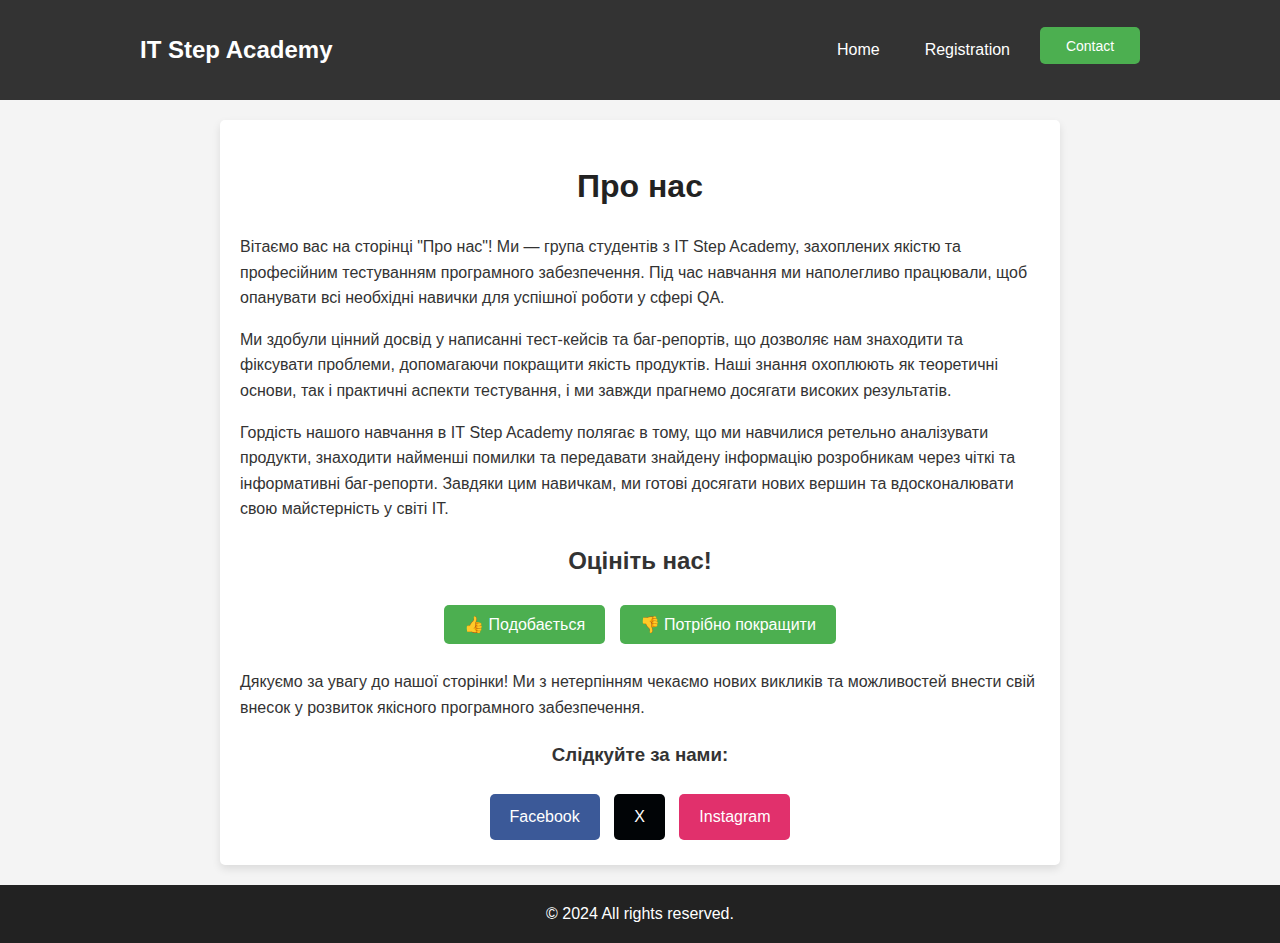
<file: Aboutus.html>
<!DOCTYPE html>
<html lang="uk">
<head>
    <meta charset="UTF-8">
    <meta name="viewport" content="width=device-width, initial-scale=1.0">
    <title>Про нас | ІТ Step Academy</title>
    <style>
        body {
            font-family: Arial, sans-serif;
            line-height: 1.6;
            margin: 0;
            padding: 0;
            color: #333;
            background-color: #f4f4f4;
        }
        header {
            background-color: #333;
            color: #fff;
            padding: 15px 0;
        }
        .header-container {
            display: flex;
            height: 70px;
            justify-content: space-between;
            align-items: center;
            max-width: 1000px;
            margin: auto;
            padding: 0 20px;
        }
        .logo {
            font-size: 24px;
            font-weight: bold;
        }
        nav {
            display: flex;
            gap: 15px;
        }
        nav a {
            color: #fff;
            text-decoration: none;
            padding: 10px 15px;
            border-radius: 5px;
            transition: background-color 0.3s;
        }
        nav a:hover {
            background-color: #555;
        }
        .contact-button {
            background-color: #4CAF50;
            color: white;
            border: none;
            padding: 10px 15px;
            width: 100px;
            height: 37px;
            font-size: 14px;
            border-radius: 5px;
            cursor: pointer;
        }
        .container {
            max-width: 800px;
            margin: 20px auto;
            padding: 20px;
            background: #fff;
            border-radius: 5px;
            box-shadow: 0 4px 8px rgba(0,0,0,0.1);
        }
        /* Інші стилі сторінки */
    </style>
</head>
<body>

    <!-- Хедер -->
    <header>
        <div class="header-container">
            <div class="logo">IT Step Academy</div>
            <nav>
                <a href="index.html">Home</a>
                <a href="registration.html">Registration</a>
                <button class="contact-button" onclick="alert('Зв’яжіться з нами!')">Contact</button>
            </nav>
        </div>
    </header>
    <style>
        body {
            font-family: Arial, sans-serif;
            line-height: 1.6;
            margin: 0;
            padding: 0;
            color: #333;
            background-color: #f4f4f4;
        }
        .container {
            max-width: 800px;
            margin: 20px auto;
            padding: 20px;
            background: #fff;
            border-radius: 5px;
            box-shadow: 0 4px 8px rgba(0,0,0,0.1);
        }
        h1 {
            color: #222;
            text-align: center;
        }
        p {
            margin-bottom: 1em;
        }
        .vote-buttons {
            text-align: center;
            margin: 20px 0;
        }
        .vote-buttons button {
            background-color: #4CAF50;
            color: white;
            border: none;
            padding: 10px 20px;
            font-size: 16px;
            border-radius: 5px;
            cursor: pointer;
            margin: 5px;
            transition: background-color 0.3s;
        }
        .vote-buttons button:hover {
            background-color: #45a049;
        }
        .social-links {
            text-align: center;
            margin-top: 20px;
        }
        .social-links a {
            text-decoration: none;
            color: #fff;
            padding: 10px 20px;
            border-radius: 5px;
            margin: 5px;
            display: inline-block;
            transition: background-color 0.3s;
        }
        .facebook {
            background-color: #3b5998;
        }
        .facebook:hover {
            background-color: #2d4373;
        }
        .twitter {
            background-color: #010406;
        }
        .twitter:hover {
            background-color: #05080a;
        }
        .instagram {
            background-color: #e1306c;
        }
        .instagram:hover {
            background-color: #c81e5f;
        }
        footer {
            background-color: #222;
            color: white;
            text-align: center;
            padding: 0.5px 10px;
        }
    </style>
</head>
<body>
    <div class="container">
        <h1>Про нас</h1>
        <p>Вітаємо вас на сторінці "Про нас"! Ми — група студентів з ІТ Step Academy, захоплених якістю та професійним тестуванням програмного забезпечення. Під час навчання ми наполегливо працювали, щоб опанувати всі необхідні навички для успішної роботи у сфері QA.</p>
        
        <p>Ми здобули цінний досвід у написанні тест-кейсів та баг-репортів, що дозволяє нам знаходити та фіксувати проблеми, допомагаючи покращити якість продуктів. Наші знання охоплюють як теоретичні основи, так і практичні аспекти тестування, і ми завжди прагнемо досягати високих результатів.</p>

        <p>Гордість нашого навчання в ІТ Step Academy полягає в тому, що ми навчилися ретельно аналізувати продукти, знаходити найменші помилки та передавати знайдену інформацію розробникам через чіткі та інформативні баг-репорти. Завдяки цим навичкам, ми готові досягати нових вершин та вдосконалювати свою майстерність у світі ІТ.</p>

        <div class="vote-buttons">
            <h2>Оцініть нас!</h2>
            <button onclick="alert('Дякуємо за ваш голос!')">👍 Подобається</button>
            <button onclick="alert('Дякуємо за відгук!')">👎 Потрібно покращити</button>
        </div>
        
        <p>Дякуємо за увагу до нашої сторінки! Ми з нетерпінням чекаємо нових викликів та можливостей внести свій внесок у розвиток якісного програмного забезпечення.</p>

        <div class="social-links">
            <h3>Слідкуйте за нами:</h3>
            <a href="https://www.facebook.com" target="_blank" class="facebook">Facebook</a>
            <a href="https://www.x.com" target="_blank" class="twitter">X</a>
            <a href="https://www.instagram.com" target="_blank" class="instagram">Instagram</a>
        </div>
    </div>
    <footer>
        <p>&copy; 2024 All rights reserved.</p>
    </footer> 
</body>
</html>
</file>
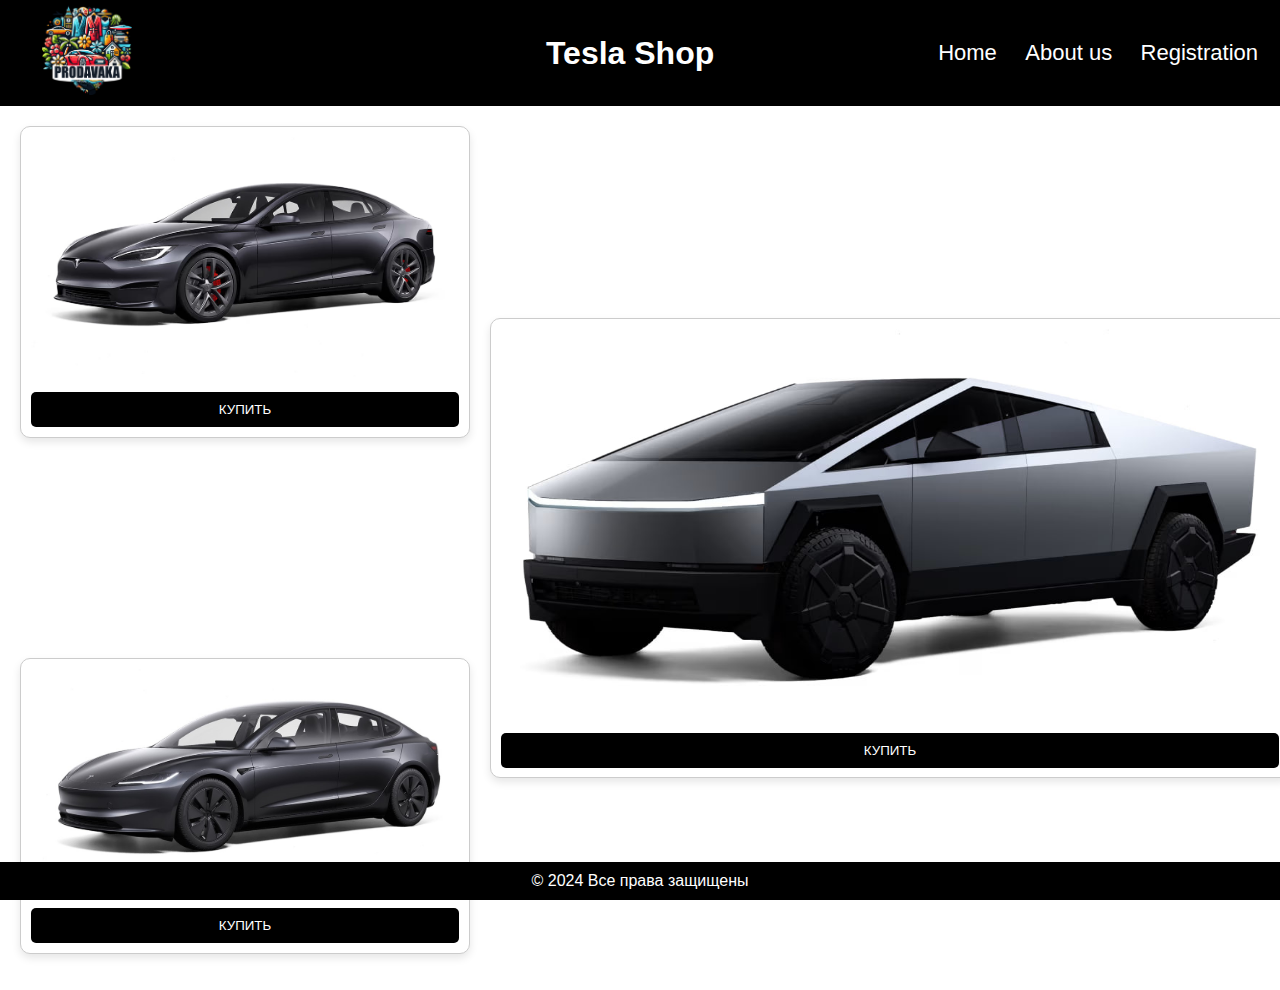
<file: cars_orig.html>
<!DOCTYPE html>
<html lang="en">
<head>

    <meta charset="UTF-8">
    <meta name="viewport" content="width=device-width, initial-scale=1.0">
    <title>Tesla Shop</title>
    <style>
        * {
            margin: 0;
            padding: 0;
            box-sizing: border-box;
            color: #fff;
            text-decoration: none;
        }
        body {
            font-family: Arial, sans-serif;
            background-color: #ffffff; /* Цвет фона в случае, если изображение не загрузится */
            background-image: url('https://i.ibb.co/QPs1HJd/image.png'); /* Укажите путь к вашему изображению */
            background-size: cover; /* Изображение будет масштабироваться, чтобы заполнить весь фон */
            background-position: center; /* Центрирует изображение */
            background-repeat: no-repeat; /* Не повторяет изображение, если оно меньше размера экрана */
            background-image: image();
        }

        header {
            background-color: black;
            padding: 5px 10px;
            text-align: center;
            justify-content: space-between;
            display: flex;
            align-items: center;
        }

        .logo {
            height: 90px;
            width: 90px;
            margin-left: 20px;
        }

        header a{
            margin-left: 12px;
            margin-right: 12px;
            font-size: 22px;
            font-family: Arial, sans-serif !important;
}

        .container {
            display: flex;
            justify-content: center;
            align-items: center;
            flex-wrap: wrap;
            gap: 20px;
            margin: 20px;
            
        }
        .container1 {
            display: flex;
            justify-content: center;
            align-items: center;
            flex-wrap: wrap;
            gap: 20px;
            margin: 20px;
            
        }
        .box {
            background-color: #ffffff;
            width: 450px;
            border: 1px solid #ccc;
            border-radius: 10px;
            text-align: center;
            padding: 10px;
            box-shadow: 0 4px 8px rgba(0,0,0,0.1);
        }
        .box img {
            width: 100%;
            height: auto;
            border-radius: 10px;
        }
        .box1 img {
            width: 95%;
            height: 390px;
            border-radius: 10px;
        }
        .buy-button {
            display: block;
            width: 100%;
            padding: 10px;
            margin-top: 10px;
            background-color: #000;
            color: #fff;
            text-transform: uppercase;
            border: none;
            cursor: pointer;
            border-radius: 5px;
        }
        /* Стили для боксов */
        .left, .right {
            display: flex;
            flex-direction: column;
            gap: 220px;
        }
        .center {
            width: 800px; /* Центральный бокс увеличен */
            height: 460px;   
        }
        footer {
            background-color: #000;
            color: #fff;
            text-align: center;
            padding: 10px;
            position: fixed;
            width: 100%;
            bottom: 0;
        }
        /* Настройки для всей страницы */
        .layout {
            display: flex;
            justify-content: space-between;
            width: 100%;
            max-width: 1800px; /* Ширина, учитывающая 1920x1080 */
        }
    </style>
</head>
<body>

<header>
    <a href="index.html"><img class="logo" src="imgs/PRODAVAKA_3000x3000.png" alt="Лого"></a>
    <h1 style="margin-left: 190px;">Tesla Shop</h1>
    <nav class="nav_btns">
        <a href="index.html">Home</a>
        <a href="#">About us</a>
        <a href="registration.html">Registration</a>
    </nav>
</header>

<div class="container">
    <div class="layout">
        <div class="left">
            <div class="box">
                
                <img src="imgs/s.jpg" alt="Tesla Model 1">
                <a href="https://www.tesla.com/models/design#overview">
                    <button class="buy-button">Купить</button>
                </a>
            </div>
            <div class="box">
                <img src="imgs/3.jpg" alt="Tesla Model 2">
                <a href="https://www.tesla.com/model3/design#overview">
                    <button class="buy-button">Купить</button>
                </a>
            </div>
        </div>
        <div class="container1">
            <div class="box1">
                <div class="center box">
                    <img src="imgs/track.jpg" alt="Tesla Model 3">
                    <a href="https://www.tesla.com/cybertruck/design#overview">
                        <button class="buy-button">Купить</button>
                    </a>
                </div>
            </div>
        </div>

        <div class="right">
            <div class="box">
                <img src="imgs/x.jpg" alt="Tesla Model 4">
                <a href="https://www.tesla.com/modelx/design#overview">
                    <button class="buy-button">Купить</button>
                </a>
            </div>
            <div class="box">
                <img src="imgs/y.jpg" alt="Tesla Model 5">
                <a href="https://www.tesla.com/modely/design#overview">
                    <button class="buy-button">Купить</button>
                </a>
            </div>
        </div>
    </div>
</div>

<footer>
    <p>&copy; 2024 Все права защищены</p>
</footer>

</body>
</html>
</file>
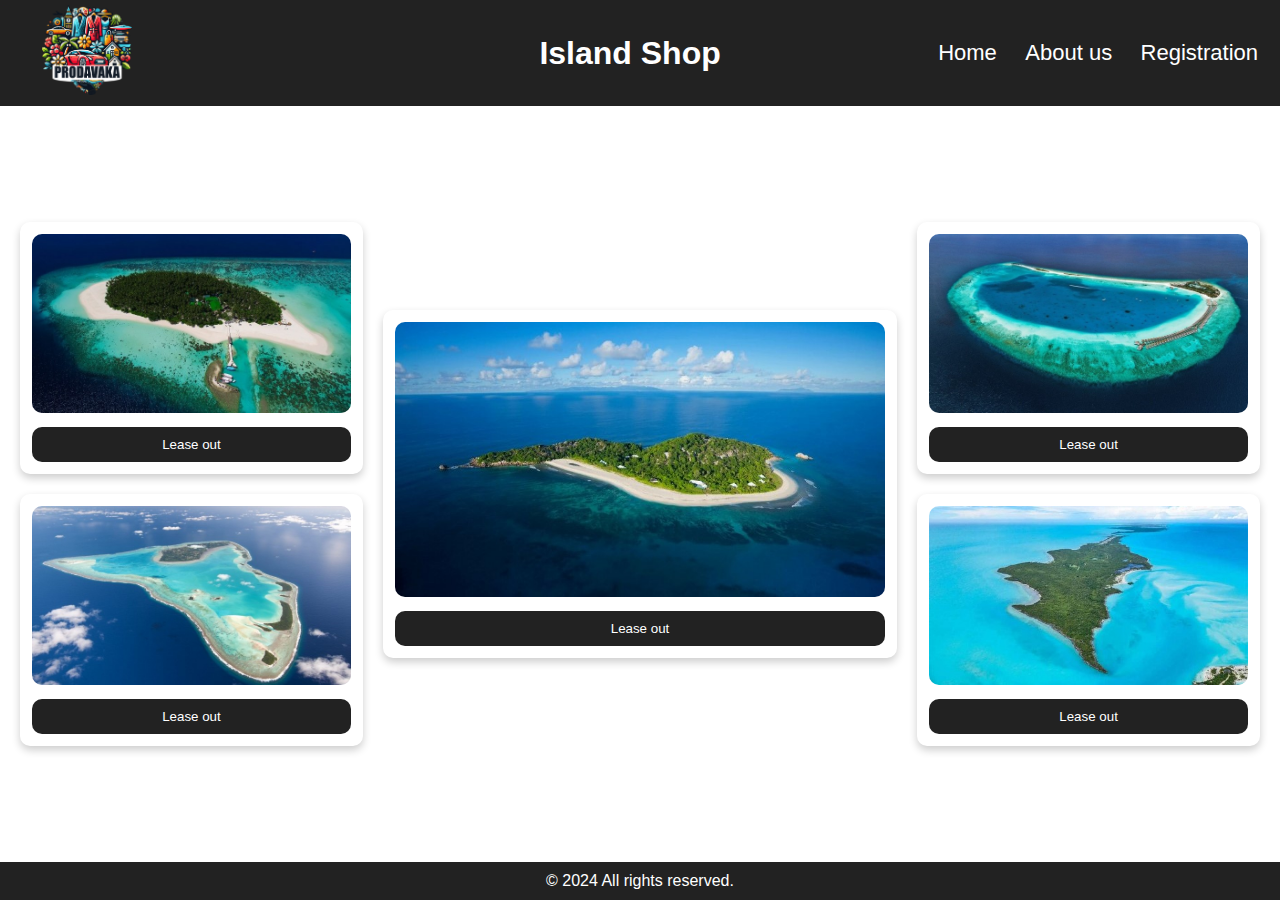
<file: island_shop.html>
<!DOCTYPE html>
<html lang="en">
<head>
    <meta charset="UTF-8">
    <meta name="viewport" content="width=device-width, initial-scale=1.0">
    <title>Island Shop</title>
    <link rel="stylesheet" href="island_shop_style.css">
</head>
<body>
    <header>
        <a href="index.html"><img class="logo" src="imgs/PRODAVAKA_3000x3000.png" alt="Лого"></a>
        <h1 style="margin-left: 190px;">Island Shop</h1>
        <nav class="nav_btns">
            <a href="index.html">Home</a>
            <a href="Aboutus.html">About us</a>
            <a href="registration.html">Registration</a>
        </nav>
    </header>
    <main>
        <div class="left-column">
            <div class="car-item">
                <img src="imgs/island_1.jpg" alt="Model S">
                <a href="https://arenda-ostrova.com/aaaveee-nature-s-paradise-private-island-maldives.html"><button>Lease out</button></a>
            </div>
            <div class="car-item">
                <img src="imgs/island_2.jpg" alt="Model X">
                <a href="https://arenda-ostrova.com/aitutaki-lagoon-private-island-cook-islands.html"><button>Lease out</button></a>
            </div>
        </div>
        <div class="center-column">
            <div class="car-item large">
                <img src="imgs/island_3.jpg" alt="Cybertruck">
                <a href="https://arenda-ostrova.com/anonyme-private-island-maldives.html"><button>Lease out</button></a>
            </div>
        </div>
        <div class="right-column">
            <div class="car-item">
                <img src="imgs/island_4.jpg" alt="Model 3">
                <a href="https://arenda-ostrova.com/baa-atoll-private-island-maldives.html"><button>Lease out</button></a>
            </div>
            <div class="car-item">
                <img src="imgs/island_5.jpg" alt="Model Y">
                <a href="https://arenda-ostrova.com/blue-private-island-bahamas.html"><button>Lease out</button></a>
            </div>
        </div>
    </main>
    <footer>
        <p>&copy; 2024 All rights reserved.</p>
    </footer>
</body>
</html>
</file>
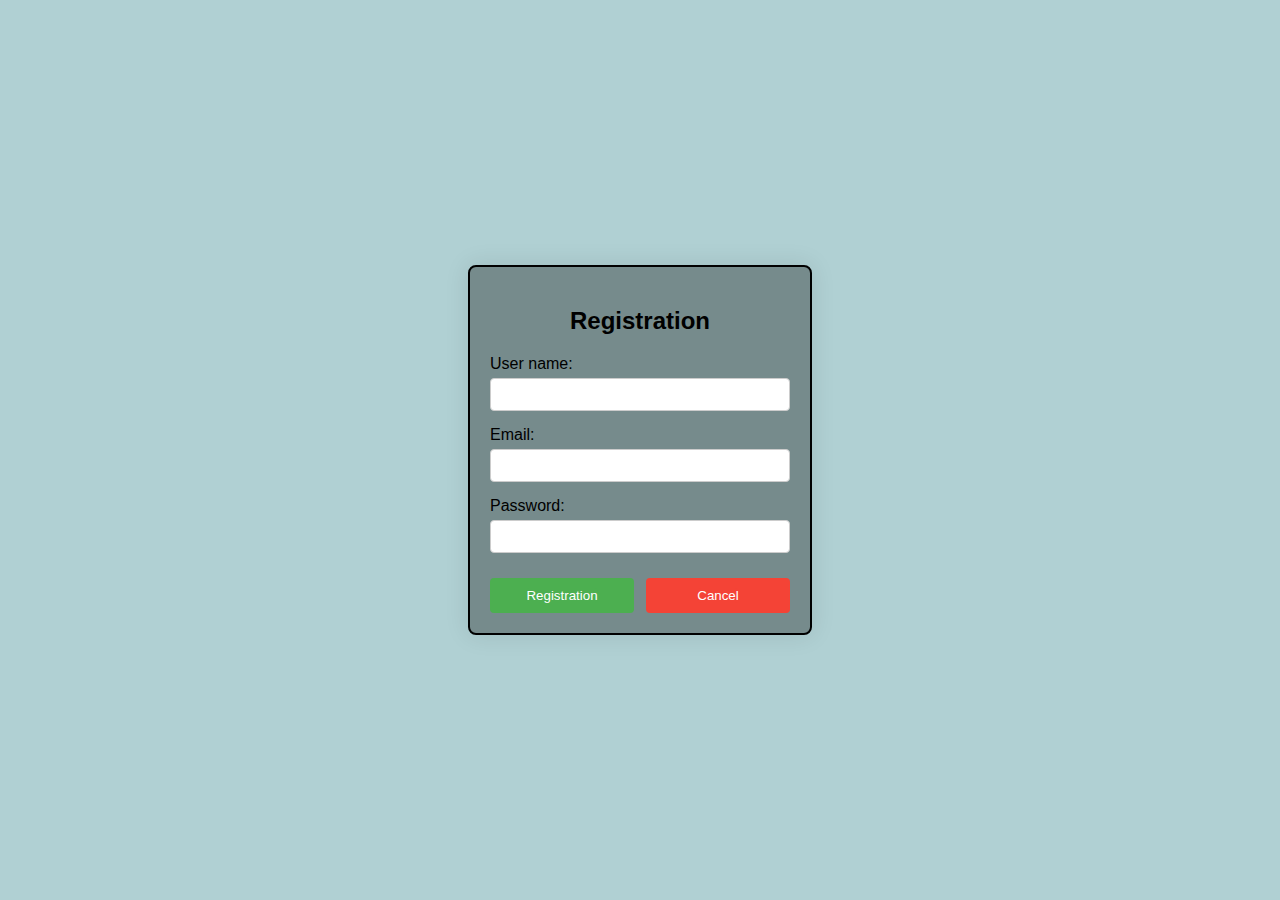
<file: registration.html>
<!DOCTYPE html>
<html lang="uk">
<head>
    <meta charset="UTF-8">
    <meta name="viewport" content="width=device-width, initial-scale=1.0">
    <title>Registration form</title>
    <style>
        body {
            font-family: Arial, sans-serif;
            display: flex;
            align-items: center;
            justify-content: center;
            height: 100vh;
            margin: 0;
            background: #b0d0d3;
        }
        .registration-form {
            width: 300px;
            padding: 20px;
            background: #768B8C;
            border: 2px solid black;
            border-radius: 8px;
            box-shadow: 0 0 24px rgba(0, 0, 0, 0.1);
        }
        .registration-form h2 {
            text-align: center;
            margin-bottom: 20px;
        }
        .registration-form label {
            display: block;
            margin-bottom: 5px;
        }
        .registration-form input[type="text"],
        .registration-form input[type="email"],
        .registration-form input[type="password"] {
            width: 94%;
            padding: 8px;
            margin-bottom: 15px;
            border: 1px solid #ccc;
            border-radius: 4px;
        }
        .registration-form button {
            width: 48%;
            padding: 10px;
            margin-top: 10px;
            cursor: pointer;
        }
        .btn-submit {
            background-color: #4CAF50;
            color: white;
            text-decoration: none;
            border: none;
            border-radius: 4px;
        }
        .btn-reset {
            background-color: #f44336;
            color: white;
            text-decoration: none;
            border: none;
            border-radius: 4px;
        }
    </style>
</head>
<body>

<div class="registration-form">
    <h2>Registration</h2>
    <form>
        <label for="username">User name:</label>
        <input type="text" id="username" name="username" required>

        <label for="email">Email:</label>
        <input type="email" id="email" name="email" required>

        <label for="password">Password:</label>
        <input type="password" id="password" name="password" required>

        <div style="display: flex; justify-content: space-between;">
            <button type="submit" class="btn-submit"><a class="btn-submit" href="404.html">Registration</a></button>
            <button type="reset" class="btn-reset"><a class="btn-reset" href="index.html">Cancel</a></button>
        </div>
    </form>
</div>

</body>
</html>
</file>
<file: island_shop_style.css>
* {
    margin: 0;
    padding: 0;
    box-sizing: border-box;
    color: #fff;
    text-decoration: none;
}

body {
    font-family: Arial, sans-serif;
    background-image: url('https://cdn.getyourguide.com/img/location/5952b21f1a8cf.jpeg/88.jpg');
    background-size: cover;
    background-position: center;
    background-repeat: no-repeat;
    display: flex;
    flex-direction: column;
    height: 100vh;
}

header {
    background-color: #222;
    padding: 5px 10px;
    text-align: center;
    justify-content: space-between;
    display: flex;
    align-items: center;
}
header a{
    margin-left: 12px;
    margin-right: 12px;
    font-size: 22px;
    font-family: Arial, sans-serif !important;
}
header h1 {
    color: white;
    margin: 0;
}
.logo {
    height: 90px;
    width: 90px;
    margin-left: 20px;
}
main {
    flex-grow: 1;
    display: flex;
    justify-content: center;
    align-items: center;
    padding: 20px;
}
.left-column, .right-column {
    display: flex;
    flex-direction: column;
    gap: 20px;
    flex: 1; /* Они занимают меньшую часть пространства */
}

.center-column {
    display: flex;
    justify-content: center;
    align-items: center;
    margin: 0 20px;
    flex: 1.5; /* Центральный блок будет в два раза шире */
}

.car-item {
    background-color: white;
    padding: 12px;
    border-radius: 10px;
    text-align: center;
    box-shadow: 0 4px 8px rgba(0, 0, 0, 0.2);
}

.car-item img {
    max-width: 100%;
    height: auto;
    border-radius: 10px;
}

button {
    width: 100%;
    background-color: #222;
    color: white;
    border: none;
    padding: 10px 20px;
    border-radius: 10px;
    cursor: pointer;
    margin-top: 10px;
}

button:hover {
    background-color: #222;
}

.car-item.large img {
    width: 100%;
    height: auto;
}

footer {
    background-color: #222;
    color: white;
    text-align: center;
    padding: 10px;
}
</file>
